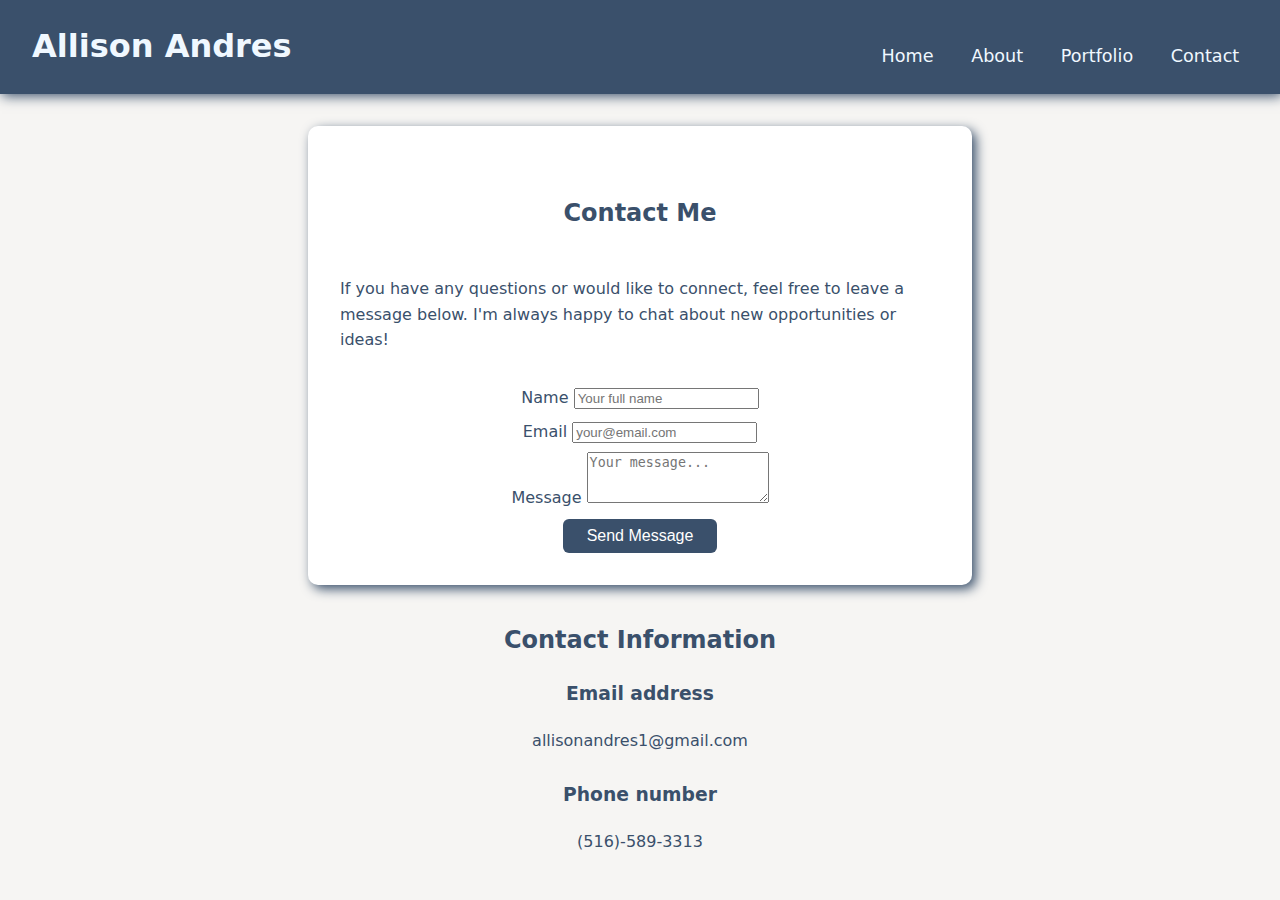
<file: contact.html>
<!DOCTYPE html>
<html lang="en">
  <head>
    <title>Personal Website</title>
    <link rel="stylesheet" href="contact.css" />
  </head>
  <body>
    <main>
      <div id="header">
        <h1 class="name">Allison Andres</h1>
        <nav class="links">
          <a href="index.html">Home</a>
          <a href="about.html">About </a>
          <a href="portfolio.html">Portfolio</a>
          <a href="contact.html">Contact</a>
        </nav>
      </div>
      <section>
        <div class="contact-section">
          <h2>Contact Me</h2>
          <p>
            If you have any questions or would like to connect, feel free to
            leave a message below. I'm always happy to chat about new
            opportunities or ideas!
          </p>
          <div>
          <form>
            <label for="name">Name</label>
            <input
              type="text"
              id="name"
              name="name"
              placeholder="Your full name"
              required
            />
          </div>
          <div>
            <label for="email">Email</label>
            <input
              type="email"
              id="email"
              name="email"
              placeholder="your@email.com"
              required
            />
            </div>
            <div>
            <label for="message">Message</label>
            <textarea
              id="message"
              name="message"
              placeholder="Your message..."
              rows="3"
              required
            ></textarea>
            </div>
            </form>
            <div>
            <button type="submit">Send Message</button>
            </div>
          </form>
        </div>
        <h2>Contact Information</h2>
        <h3>Email address</h3>
        <p>allisonandres1@gmail.com</p>
        <h3>Phone number</h3>
        <p>(516)-589-3313</p>
      </section>
    </main>
  </body>
</html>
</file>
<file: contact.css>
body {
  background-color: #f6f5f3;
  color: #2f2f2f;
  margin: 0;
  padding: 0;
  min-height: 100%;
  font-family: system-ui, -apple-system, BlinkMacSystemFont, "Segoe UI", Roboto,
    Oxygen, Ubuntu, Cantarell, "Open Sans", "Helvetica Neue", sans-serif, arial;
  font-size: 16px;
  line-height: 1.6;
  color: #3a506b;
}

nav a {
  color: #2f2f2f;
  text-decoration: none;
  padding: 0.5em;
  transition: color 0.3s ease;
}

nav a:hover {
  color: #c1e3e2;
}

#header {
  display: flex;
  background-color: #3a506b;
  justify-content: space-between;
  align-items: center;
  padding-left: 2em;
  padding-right: 2em;
  box-shadow: 2px 2px 12px;
}

.name {
  color: aliceblue;
}

.links {
  font-size: 1.1em;
}

.links a {
  color: aliceblue;
}

nav {
  list-style-type: none;
  display: flex;
  gap: 20px;
  align-items: flex-end;
  padding-top: 1em;
}

section {
  justify-items: center;
  padding-top: 2rem;
  padding-left: 5rem;
  padding-right: 5rem;
}

h2 {
  padding-top: 1rem;
}

p {
  padding-bottom: 0.5rem;
}

.contact-section {
  background-color: #ffffff;
  padding: 2rem;
  border-radius: 10px;
  box-shadow: 4px 4px 12px;
  display: flex;
  flex-direction: column;
  align-items: center;
  width: 100%;
  width: 600px;
  gap: 0.5rem;
}

button {
  padding: 0.5rem 1.5rem;
  background-color: #3a506b;
  color: white;
  border: none;
  border-radius: 6px;
  font-size: 1rem;
  font-weight: 500;
  cursor: pointer;
  transition: background-color 0.3s ease;
}

button:hover {
  background-color: #2f3e56;
}
</file>
